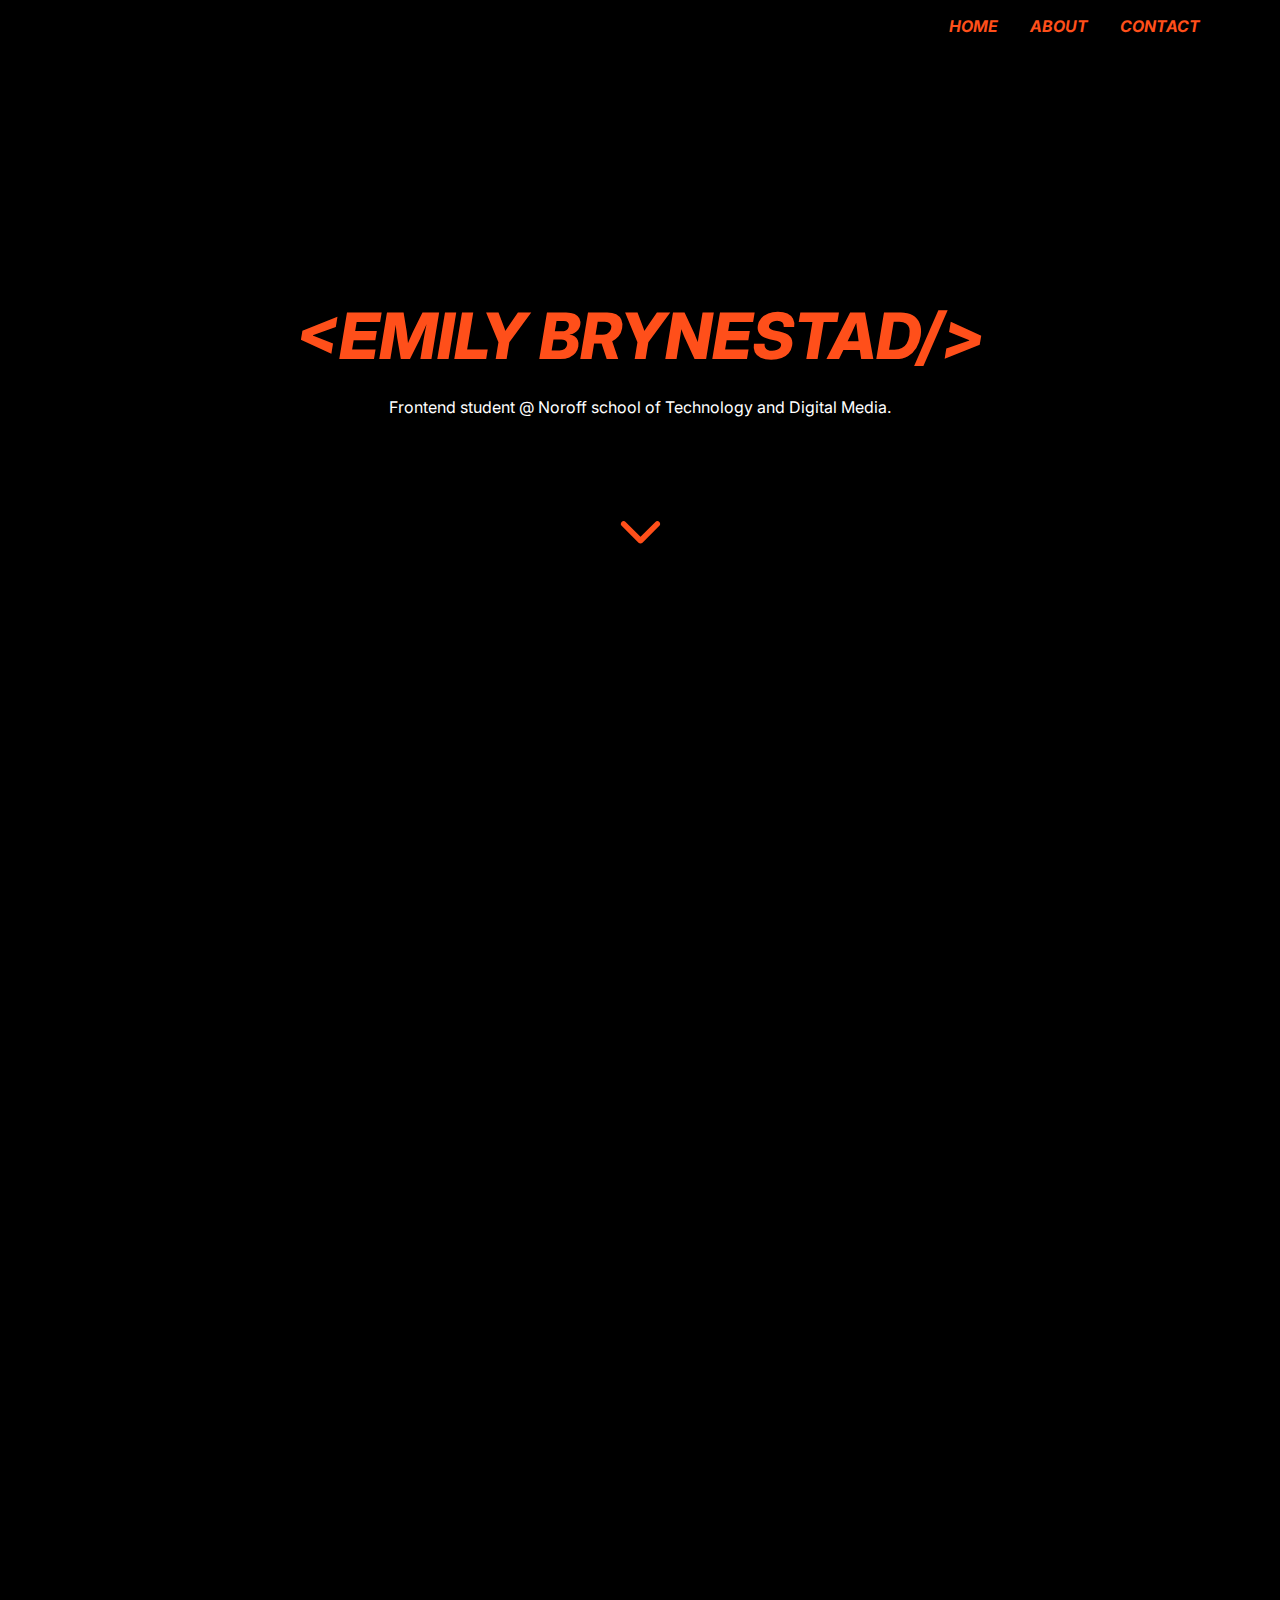
<file: index.html>
<!DOCTYPE html>
<html lang="en">
<head>
  <meta charset="UTF-8">
  <meta name="viewport" content="width=device-width, initial-scale=1.0">
  <meta name="description" content="Emily Brynestad portfolio home page">
  <link rel="stylesheet" href="styles.css">
  <link rel="icon" type="image/x-icon" sizes="32x32" href="../images/logo-e.png">
  <title>Emily Brynestad | Home</title>
</head>

<body>
  <header>
    <nav id="navbar">
      <div class="navlinks" id="navlinks">
        <a href="index.html">HOME</a>
        <a href="./html/about.html">ABOUT</a>
        <a href="./html/contact.html">CONTACT</a>
      </div>
      <div class="hamburger" id="hamburger-menu">☰</div>
    </nav>
  </header>

  <main>
    <section class="intro">
      <div class="fullintro">
        <h1 class="title">&lt;EMILY BRYNESTAD/&gt;</h1>
        <p class="bio">Frontend student @ Noroff school of Technology and Digital Media.</p>
      </div>
      <img src="./images/chevron-down-solid.svg" alt="Down arrow" class="down" onclick="scrollToProjects();">
    </section>

    <section class="works">
      <h2 id="projects-title">PROJECTS</h2>
      <p class="school">These submissions are school projects, licensed through Noroff.</p>
      
      <div id="projects">
        <div class="card card-one">
          <h3 class="title title-one">GameHub</h3>
          <img src="./images/Skjermbilde%202024-10-11%20125905.png" class="project-img one" alt="Screenshot of GameHub website">
          <p class="description">
            A platform for buying and selling games. First assignment - Design, HTML, CSS and later on Javascript.
          </p>
          <div class="links links-one">
            <a href="https://hvemily.github.io/Javascript-CA/" class="visit">Visit live page</a>
            <a href="https://github.com/hvemily/Javascript-CA">Visit GitHub repository</a>
          </div>
        </div>
        
        <div class="card card-two">
          <h3 class="title title-two">Oslo Science Museum</h3>
          <img src="./images/Skjermbilde%202024-10-10%20194739.png" class="project-img two" alt="Screenshot of Oslo Science Museum website">
          <p class="description">
            A science museum accessible to all. Semester Project 1 - HTML & CSS.
          </p>
          <div class="links links-two">
            <a href="https://hvemily.github.io/Semester-project/">Visit live page</a>
            <a href="https://github.com/hvemily/Semester-project">Visit GitHub repository</a>
          </div>
        </div>
        
        <div class="card card-three">
          <h3 class="title title-three">hotView Labs</h3>
          <img src="./images/Skjermbilde%202024-10-10%20194825.png" class="project-img three" alt="Screenshot of hotView Labs website">
          <p class="description">
            A blog for techies all over the world. Project Exam 1 - HTML, CSS & Javascript.
          </p>
          <div class="links links-three">
            <a href="https://hvemily.github.io/Project-exam-v2/index.html">Visit live page</a>
            <a href="https://github.com/hvemily/Project-exam-v2">Visit GitHub repository</a>
          </div>
        </div>
      </div>
    </section>
  </main>
  
  <footer>
    <button onclick="topFunction()" id="top-btn" title="Go to top">BACK TO TOP</button>
  </footer>

  <script defer>
function scrollToProjects() {
  document.getElementById('projects-title').scrollIntoView({behavior: 'smooth'});

}

    function topFunction() {
      const navbar = document.getElementById('navbar');
      if (navbar) {
        navbar.scrollIntoView({behavior: 'smooth'});
      } else {
        console.error('navbar element not found');
      }
    }

    document.getElementById('hamburger-menu').addEventListener('click', function() {
      const menu = document.getElementById('navlinks');
      menu.classList.toggle('show-menu');
    });
  </script>
</body>
</html>
</file>
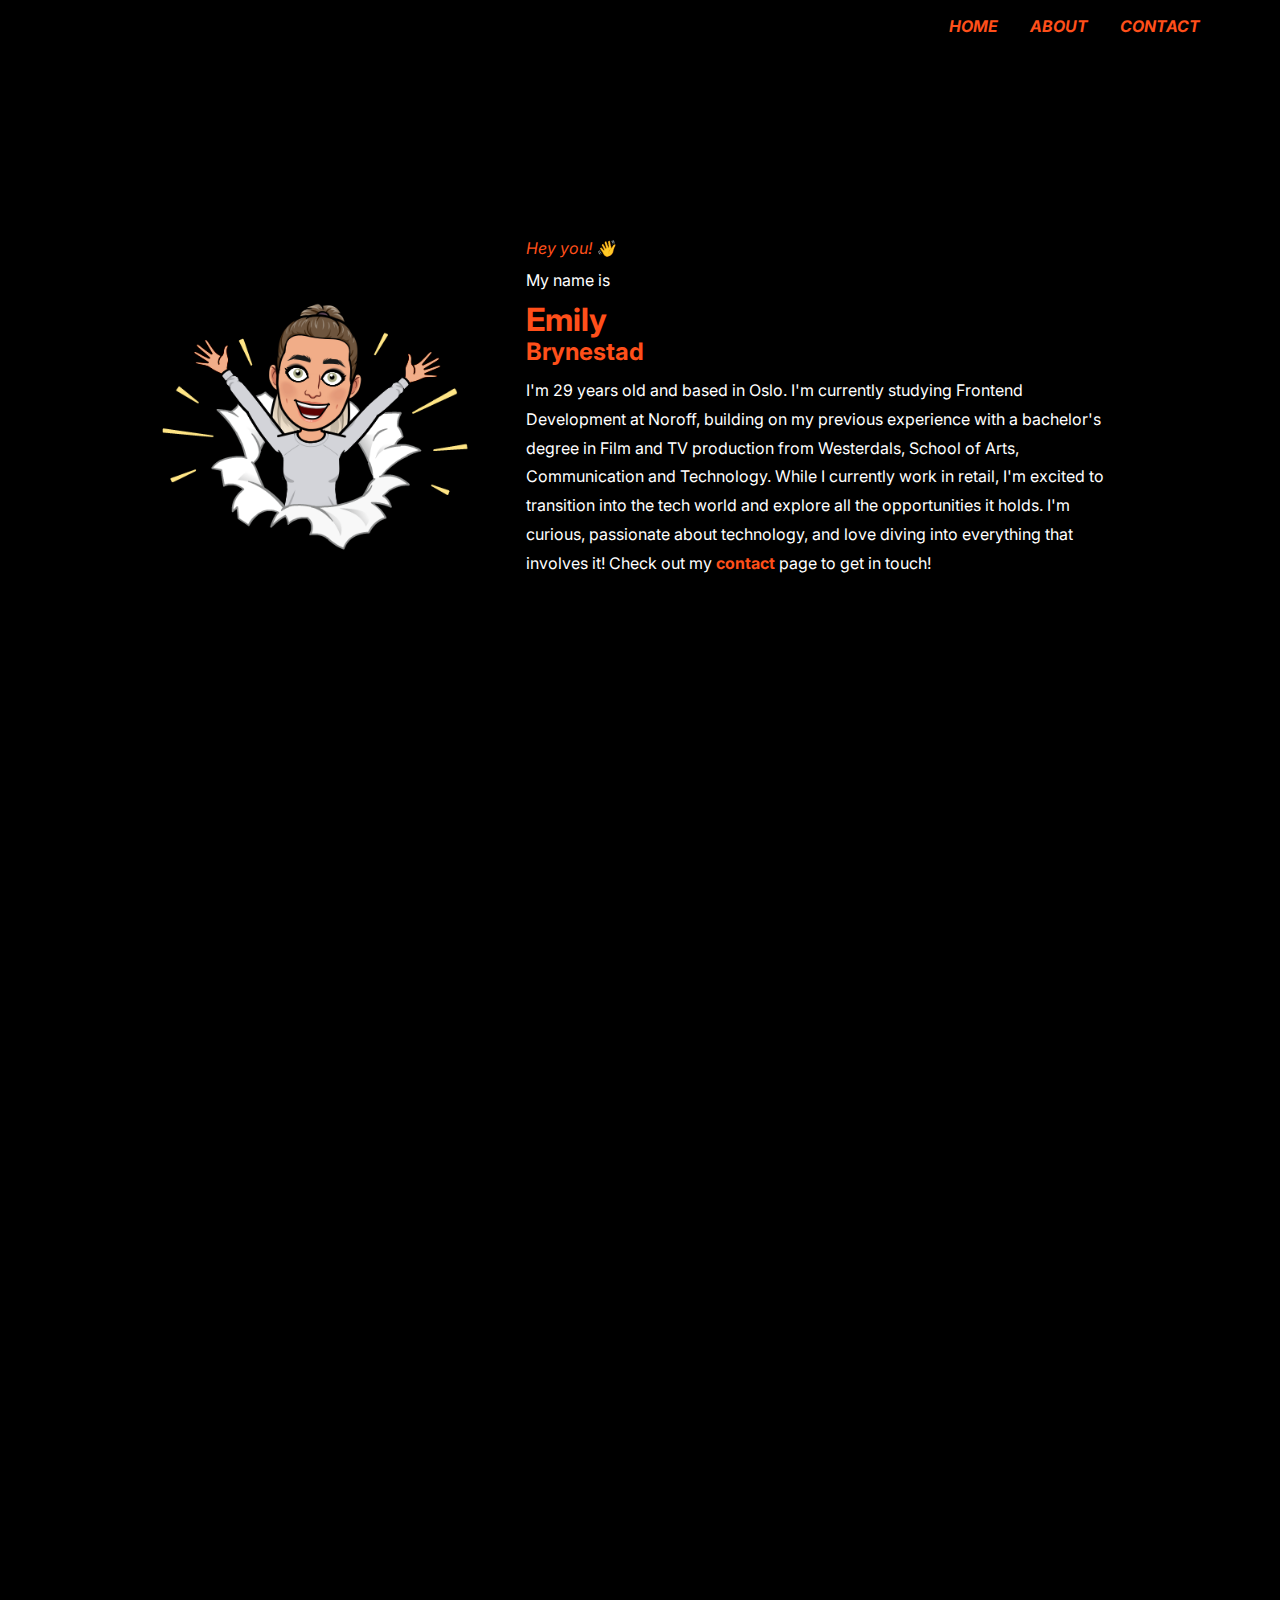
<file: html/about.html>
<!DOCTYPE html>
<html lang="en">

<head>
  <meta charset="UTF-8">
  <meta name="viewport" content="width=device-width, initial-scale=1.0">
  <meta name="description" content="Emily Brynestad portfolio about page">
  <link rel="stylesheet" href="../styles.css">
  <link rel="icon" type="image/x-icon" sizes="32x32" href="../images/logo-e.png">
  <title>Emily Brynestad | About</title>
</head>

<body>
  <header>
    <nav id="navbar">
      <div class="navlinks" id="navlinks">
        <a href="../index.html">HOME</a> 
        <a href="about.html">ABOUT</a> 
        <a href="contact.html">CONTACT</a>
      </div>
      <div class="hamburger" id="hamburger-menu">☰</div>
    </nav>
  </header>

  <main>
    <section class="about">
      <img src="../images/thumbnail_IMG_5040.png" alt="Emily's bitmoji jumping out waving her hands">
      <div class="about-section">
        <p class="hey">Hey you! <span class="wave">👋</span></p>
        <p class="iAm">My name is</p>
        <h1 class="about-name">Emily</h1>
        <h2 class="about-lastname">Brynestad</h2>
        <p class="about-text">
          I'm 29 years old and based in Oslo. I'm currently studying Frontend Development at Noroff, building on my previous experience with a bachelor's degree in Film and TV production from Westerdals, School of Arts, Communication and Technology. While I currently work in retail, I'm excited to transition into the tech world and explore all the opportunities it holds. I'm curious, passionate about technology, and love diving into everything that involves it!
          Check out my <a href="contact.html" class="contact-link">contact</a> page to get in touch!
        </p>
      </div>
    </section>

    <h2 class="workwithme">Why Should You Work With Me?</h2>

    <section class="qualifications">
      <div class="bullet">
        <div class="bullet-one">
          <h3>👉 Proficient in HTML, CSS, and JavaScript</h3>
          <p>Building responsive, interactive websites with modern web technologies.</p>
        </div>

        <div class="bullet-two">
          <h3>👉 Responsive Design:</h3>
          <p>Creating mobile-first, adaptive layouts that look great on all devices.</p>
        </div>

        <div class="bullet-three">
          <h3>👉 Cross-Browser Compatibility:</h3>
          <p>Ensuring consistent performance across all major browsers.</p>
        </div>

        <div class="bullet-four">
          <h3>👉 Version Control with Git:</h3>
          <p>Comfortable with Git for managing code and team collaboration.</p>
        </div>

        <div class="bullet-five">
          <h3>👉 API Integration:</h3>
          <p>Experience in connecting web apps to APIs using RESTful services.</p>
      </div>
      </div>

      <div class="skills">
        <h2 class="skills-header">SKILLS</h2>
        <div class="icons">
          <img src="../images/css3-alt-brands-solid.svg" alt="CSS Icon" class="css-icon">
          <img src="../images/html5-brands-solid.svg" alt="HTML Icon" class="html-icon">
          <img src="../images/js-brands-solid.svg" alt="JavaScript Icon" class="js-icon">
          <img src="../images/figma-brands-solid.svg" alt="Figma Icon" class="figma-icon">
      </div>
      </div>
    </section>
  </main>

  <footer>
    <button onclick="topFunction()" id="top-btn" title="Go to top">BACK TO TOP</button>
  </footer>

  <script defer>
    function topFunction() {
      const navbar = document.getElementById('navbar');
      if (navbar) {
        navbar.scrollIntoView({behavior: 'smooth'});
      } else {
        console.error('navbar element not found');
      }
    }

    document.getElementById('hamburger-menu').addEventListener('click', function() {
      const menu = document.getElementById('navlinks');
      menu.classList.toggle('show-menu');
    });
  </script>
</body>
</html>
</file>
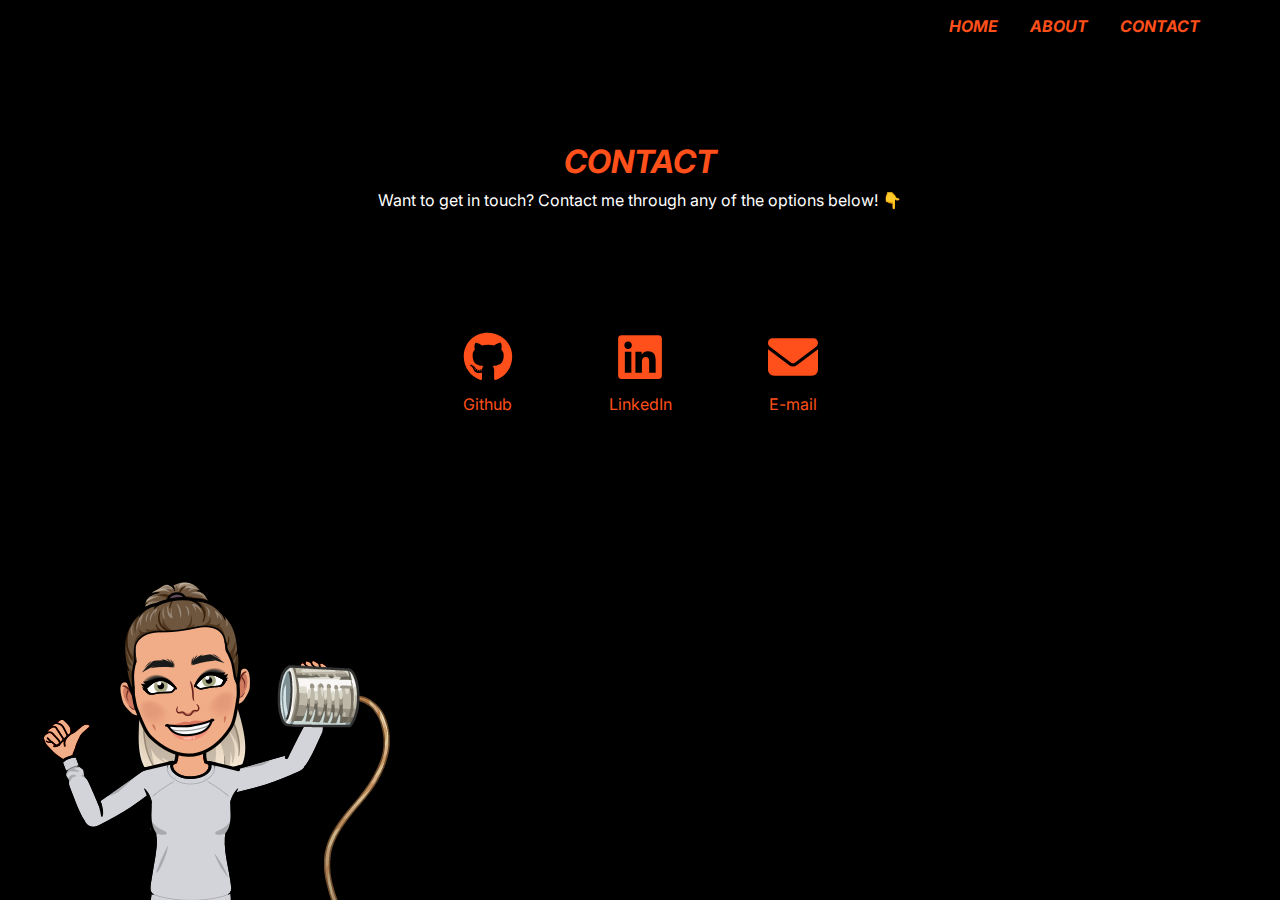
<file: html/contact.html>
<!DOCTYPE html>
<html lang="en">

<head>
  <meta charset="UTF-8">
  <meta name="viewport" content="width=device-width, initial-scale=1.0">
  <meta name="description" content="Emily Brynestad portfolio contact page">
  <link rel="stylesheet" href="../styles.css">
  <link rel="icon" type="image/x-icon" sizes="32x32" href="../images/logo-e.png">
  <title>Emily Brynestad | Contact</title>
</head>

<body>
  <header>
    <nav id="navbar">
      <div class="navlinks" id="navlinks">
        <a href="../index.html">HOME</a>
        <a href="about.html">ABOUT</a>
        <a href="contact.html">CONTACT</a>
      </div>
      <div class="hamburger" id="hamburger-menu">
        ☰
      </div>
    </nav>
  </header>

  <main>
    <h1 class="contact-title">CONTACT</h1>
    <p class="contact-options">Want to get in touch? Contact me through any of the options below! 👇</p>
    <div class="contact">
      <div class="contact-item">
        <a href="https://github.com/hvemily" target="_blank">
          <img src="../images/github-brands-solid.svg" alt="github logo" class="github">
          Github
        </a>
      </div>
      <div class="contact-item">
        <a href="https://www.linkedin.com/in/emily-agathe-brynestad-hagen-b28884195/" target="_blank">
          <img src="../images/linkedin-brands-solid.svg" alt="linkedin logo" class="linkedin">
          LinkedIn
        </a>
      </div>
      <div class="contact-item">
        <a href="mailto:emily.brynestad@hotmail.com">
          <img src="../images/envelope-solid (1).svg" alt="mail logo" class="mail">
          E-mail
        </a>
      </div>
    </div>
  </main>

  <img src="../images/thumbnail_IMG_5041.png" alt="emily bitmoji talking" class="contact-img">

  <script defer>
    function topFunction() {
      const navbar = document.getElementById('navbar');
      if (navbar) {
        navbar.scrollIntoView({ behavior: 'smooth' });
      } else {
        console.error('navbar element not found');
      }
    }

    document.getElementById('hamburger-menu').addEventListener('click', function() {
      const menu = document.getElementById('navlinks');
      menu.classList.toggle('show-menu');
    });
  </script>
</body>

</html>
</file>
<file: styles.css>
@import url('https://fonts.googleapis.com/css2?family=Inter:wght@100;200;300;400;500;600;700&display=swap');

:root {
    --primary-color: rgb(255, 79, 26);
    --secondary-color-one: rgb(255 , 143, 190);
    --secondary-color-two: rgb(250, 219, 20);
    --secondary-color-three: rgb(230 , 170, 206);
    --text-color: white;
}

* {
    margin: 0;
    padding: 0;
    box-sizing: border-box;
}

main{
    margin: 0 auto;
}

body, html {
    font-family: "Inter", sans-serif;
    scroll-behavior: smooth;
    width: 100%;
    height: 100%;
    margin: 0;
    background-color: black;
    display: flex;
    flex-direction: column;
    overflow-x: hidden;
}


h1, h2, h3, h4, a {
    color: var(--primary-color);
}

h1{
    font-style: italic;
    margin: 0 auto;
}

p {
    color: var(--text-color);
}

a{
    transition: 0.3s ease;
    display: inline-block;
    text-decoration: none;
}

a:hover{
    transform: scale(1.1);
}

/*Home Page*/

#navbar {
    display: flex;
    justify-content: flex-end;
    align-items: center;
    padding: 1rem;
    font-style: italic;
    margin-right: 4rem;
}

.navlinks {
    display: flex;
    gap: 2rem; 
}


.navlinks a {
    text-decoration: none;
    color: var(--primary-color);
    font-weight: bold;
    transition: transform 0.3s ease, color 0.3s ease;
}


.navlinks a:hover {
    color: var(--text-color);
    transform: scale(1.1);
}

.hamburger {
    display: none;
    font-size: 40px;
    cursor: pointer;
    color: var(--primary-color);
    font-style: normal;
}

.title {
    font-size: clamp(2rem, 5vw, 10vh);
    font-weight: 800;
    margin: 0 auto;
    margin-top: 65px;
}

.fullintro {
    display: flex;
    flex-direction: column;
    justify-content: center;
    margin-top: 20vh;
}

.bio {
    display: flex;
    flex-direction: column;
    align-items: center;
    margin: 0;
    margin-top: 2.5vh;
}

.down {
    width: 5vh;
    display: flex;
    flex-direction: column;
    margin: 0 auto;
    margin-top: 10vh;
    transition: transform 0.3s ease;
    animation: bounce 3s infinite;
}

@keyframes bounce {
    0%, 100% {
        transform: translateY(0);
    }
    50% {
        transform: translateY(-10px);
    }
}

.down:hover {
    transform: scale(1.1);
    cursor: pointer;
    filter: brightness(0) invert(1);
}

.about-name{
    margin-top: 0.5rem;
    font-size: 2rem;
}

.about-lastname{
    margin-bottom: 0.5rem;
}

.about-section{
    line-height: 2rem;
}

.works {
    display: flex;
    flex-direction: column;
    align-items: center;
}

h2#projects-title {
    text-align: center;
    margin-top: 30rem;
    margin-bottom: 1vh;
}

.projects {
    display: flex;
    flex-direction: column;
    margin: 0 auto;
    text-align: center;
    gap: 2rem;
}

h3.title {
    font-size: 1.3rem;
    margin-bottom: 1rem;
    margin-top: 2rem;
}

.school {
    margin-top: 0;
    margin-bottom: 1rem;
}

.title-one {
    color: var(--secondary-color-one)
}

.title-two {
    color: var(--secondary-color-two)
}

.title-three {
    color: var(--secondary-color-three)
}

.card {
    display: flex;
    flex-direction: column;
    align-items: center;
    width: fit-content;
    padding: 1rem;
    margin: 0 auto;
    margin-bottom: 3rem;
}

.project-img {
    border: 1px solid var(--border-color);
    width: 100%;
    max-width: 1000px;
}

.one {
    --border-color: var(--secondary-color-one);
}

.two {
    --border-color: var(--secondary-color-two);
}

.three {
    --border-color: var(--secondary-color-three);
}

.links {
    display: flex;
    flex-direction: row;
    gap: 2rem;
    font-weight: bold;
    color: var(--primary-color);
    margin-top: 1rem;
}

.links-one a{
    color: var(--secondary-color-one);
}

.links-two a{
    color: var(--secondary-color-two);
}

.links-three a{
    color: var(--secondary-color-three);
}

.description {
    font-style: italic;
    width: 900px;
    text-align: center;
    margin-top: 0.5rem;
}

#top-btn {
    display: flex;
    flex-direction: column;
    margin: 0 auto;
    margin-bottom: 3rem;
    padding: 1rem;
    background: none;
    border: none;
    color: var(--primary-color);
    transition: 0.3s;
    font-style: italic;
    font-weight: bold;
}

#top-btn:hover {
    transform: scale(1.1);
    color: white;
    cursor: pointer;
}


.contact-link {
    font-weight: bolder;
    transition: 0.3s;
}

/*About page*/
.about {
    display: flex;
    flex-direction: row;
    align-items: center;
    justify-content: center; 
    gap: clamp(1rem, 4vw, 4rem); 
    width: clamp(80%, 90vw, 100%); 
    margin: clamp(2rem, 5vh, 10vh) auto;
    margin-top: 20vh; 
}

.about img {
    max-width: clamp(200px, 25vw, 500px); 
    height: auto;
}

.about-text {
    max-width: 600px; 
    width: 100%; 
    text-align: left;
    line-height: 1.8rem;
}

.hey, .iAm, .about-name, .about-lastname {
    text-align: left;
    font-style: normal;
}

.hey{
    font-style: italic;
    color: var(--primary-color);
}


.skills{
    display: flex;
    flex-direction: column;
    align-items: center;
    margin-bottom: 10vh;
    margin-top: 7rem;
    font-style: italic;
}

.skills-header{
    margin-bottom: 1rem;
}

.icons{
    display: flex;
    flex-direction: row;
    gap: 2rem;
}

.html-icon, .css-icon, .js-icon, .figma-icon{
    width: 2rem;
    transition: 0.3s ease;
}

.html-icon:hover, .css-icon:hover, .js-icon:hover, .figma-icon:hover{
    transform: scale(1.2); 
    filter: brightness(0) invert(1);
}

.workwithme{
    margin-bottom: 3rem;
    text-align: center;
    margin-top: 20rem;
}

.bullet{
    line-height: 5vh;
}

.bullet-one, .bullet-two, .bullet-three, .bullet-four, .bullet-five{
    line-height: 1.8rem;
    margin-bottom: 2rem;
}

.bullet h3{
    font-size: 1.2rem;
    font-style: italic;
}


.qualifications {
    display: flex;
    flex-direction: row;
    justify-content:space-around; 
    align-items: center; 
    width: 100%;
    max-width: 1200px; 
    margin: 0 auto; 
    color: var(--text-color);
    margin-bottom: 10rem;
}

/*Contact page*/

.contact-title{
    margin-top: 10vh;
    margin-bottom: 1vh;
    text-align: center;
}

.contact-options{
    margin: 0 auto;
}

.linkedin, .github, .mail {
    width: 50px; 
    height: 50px;
    transition: transform 0.3s ease, box-shadow 0.3s ease, filter 0.3s ease; 
    display: block;
    margin: 0 auto;
}

.contact-item a:hover img {
    filter: brightness(0) invert(1); 
}

.contact-item {
    text-align: center;
    transition: transform 0.3s ease, box-shadow 0.3s ease; 
    line-height: 5vh;
    margin-top: 10vh;
}

.contact-item a {
    color: var(--primary-color); 
    text-align: center;
    display: block;
    text-decoration: none; 
    transition: color 0.3s ease; 
}


.contact-item a:hover {
    color: var(--text-color); 
}


.contact-item:hover {
    transform: translateY(-5px); 
    box-shadow: 0px 4px 10px rgba(0, 0, 0, 0.2); 
    cursor: pointer;
}

.contact-item p {
    margin-top: 0.75rem; 
    font-size: 1.2rem; 
    color: var(--primary-color); 
    font-weight: bold;
}

.contact {
    display: flex;
    justify-content: center;
    align-items: center;
    gap: 6rem; 
    margin-top: 1rem;
    padding: 1rem;
}

/* Kontaktbilde */
.contact-img {
    position: fixed;
    bottom: 0;
    width: auto;
    height: auto;
    margin: 0;
}




@media (min-width: 768px) and (max-width: 1050px) {

    /* /*Home page*/
    .title {
        font-size: 5rem;
        text-align: center;
        margin-top: 20px;
    }

    .down {
        margin-bottom: 20vh; 
    }

    /*About page*/

    .about-section {
        margin: 0 auto;
        text-align: center;
    }

    .about {
        display: flex;
        flex-direction: column;
        justify-content: center;
        text-align: center;
        margin: 0 auto;
        align-items: center; 
    }

    .about img {
        max-width: 350px;
        height: auto; 
    }

    .about-text {
        max-width: 80%; 
        text-align: center;
        width: auto;
        margin: 0 auto;
        margin-bottom: 1rem; 
    }

    .about-lastname{
        margin-top: 0;
    }

    .bullet {
        margin-left: 0; 
        text-align: center;
    }

    .qualifications {
        flex-direction: column; 
        align-items: center;
        text-align: center;
    }

    .skills h2{
        margin-top: 1rem;
        margin-bottom: 3rem;
        text-align: center;
    }

    .workwithme {
        margin-top: 10rem;
        text-align: center;
    }

    .hey, .iAm, .about-name, .about-lastname {
        text-align: center;
    }
}




@media (max-width: 768px) {
    /*Home page*/
    .hamburger {
        display: block;
    }

    .navlinks {
        display: none;
        flex-direction: column;
        position: absolute;
        top: 60px;
        right: 0;
        background-color: black;
        width: 100%;
        text-align: center;
        z-index: 1000;
    }

    .navlinks a {
        padding: 1rem;
        width: 100%;
    }

    .show-menu {
        display: flex;
    }

    .title {
        font-size: 3rem;
        margin: 0 auto;
    }

    .bio {
        display: flex;
        flex-direction: column;
        text-align: center;
        margin: 0 auto;
        margin-top: 5vh;
        width: 40vh;
        line-height: 4vh;
    }

    .school {
        margin: 0 auto;
        text-align: center;
        margin-bottom: 3vh;
    }

    #projects-title{
        margin-bottom: 3vh;
    }

    .project-img {
        margin-bottom: 5vh;
    }

    .description {
        text-align: center;
        width: 300px;
    }

    .links {
        display: flex;
        flex-direction: column;
        align-items: center;
        margin-top: 5vh;
        gap: 1rem;
    }

    #navbar {
        margin-right: 3vh;
    }

    /*About page*/

    .about-section{
        align-items: center;
    }

    .about{
        display: flex;
        flex-direction: column;
        margin: 0 auto;
    }

    .about img {
        max-width: 250px; 
    }

    .iAm{
        margin-top: 0px;
        margin-bottom: 10px;
    }

    .about-name {
        font-size: 2.5rem;
        margin-bottom: 0px; 
    }

    .about-lastname {
        font-size: 1.8rem; 
        margin-top: 0px;
        margin-bottom: 1rem;
    }

    .about-section{
        display: flex;
        flex-direction: column;
        margin: 0 auto;
        text-align: center;
    }

    .about-text{
        margin: 0 auto;
        text-align: center;
        width: 20rem;
    }

    .about-text p {
        font-size: 1rem; 
        line-height: 1.6rem;
    }

    .workwithme {
        margin-top: 10rem;
    }

    .bullet{
        line-height: 5vh;
    }

    .icons img {
        width: 1.5rem; 
        transition: transform 0.3s ease, filter 0.3s ease;
    }

    .icons img:hover {
        transform: scale(1.2); 
        filter: brightness(0) invert(1); 
    }

    .qualifications {
        flex-direction: column; 
        align-items: center;
        padding: 1rem;
        width: 20rem;
        margin-bottom: 0px;
    }

    .workwithme {
        margin-top: 5rem;
        margin-bottom: 1rem;
    }

    .icons img {
        width: 1.5rem; 
    }

    /*Contact page*/
    .contact-img{
        width: 250px;
    }

    .contact{
        margin: 0 auto;
        width: 250px;
        padding: 10px;
        gap: 3rem;
    }

    .contact-options{
        margin: 0 auto;
        width: 300px;
        text-align: center;
    }

@media (max-width: 450px) {
    /*Home page*/
    .title {
        font-size: 2rem;
    }

    .fullintro {
        margin-top: 20vh;
    }

    .bio {
        display: flex;
        flex-direction: column;
        text-align: center;
        margin: 0 auto;
        margin-top: 5vh;
        width: 35vh;
        line-height: 4vh;
    }

    .school{
        width: 35vh;
    }

}
}
</file>
